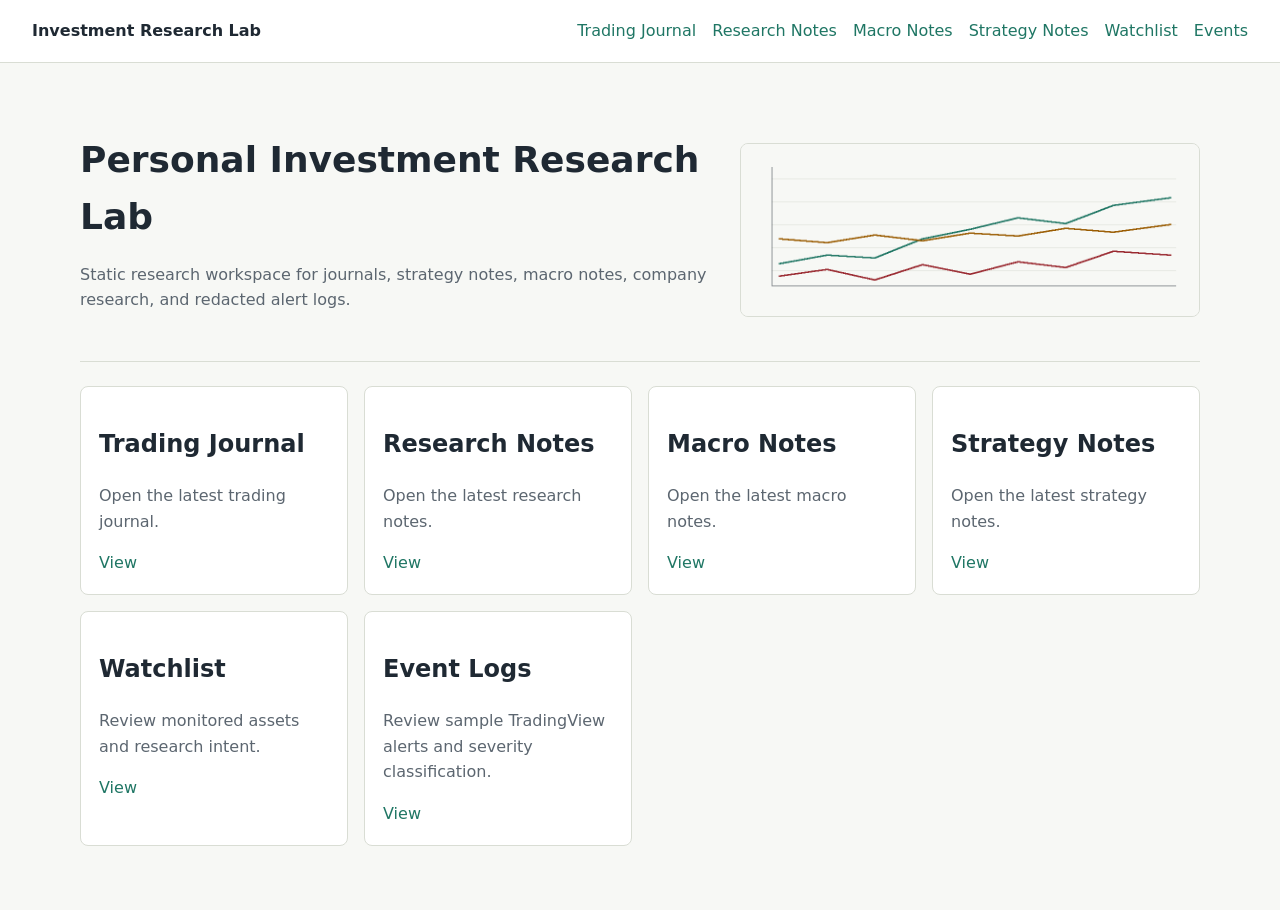
<file: site/index.html>
<!doctype html>
<html lang="en">
<head>
  <meta charset="utf-8">
  <meta name="viewport" content="width=device-width, initial-scale=1">
  <title>Investment Research Lab</title>
  <link rel="stylesheet" href="assets/styles.css">
</head>
<body>
  <header>
    <a class="brand" href="index.html">Investment Research Lab</a>
    <nav><a href="journal.html">Trading Journal</a><a href="research.html">Research Notes</a><a href="macro.html">Macro Notes</a><a href="strategy.html">Strategy Notes</a><a href="watchlist.html">Watchlist</a><a href="events.html">Events</a></nav>
  </header>
  <main>
    
    <section class="hero">
      <div>
        <h1>Personal Investment Research Lab</h1>
        <p>Static research workspace for journals, strategy notes, macro notes,
        company research, and redacted alert logs.</p>
      </div>
      <img src="assets/market-overview.png" alt="Sample market overview line chart">
    </section>
    <section class="grid">
        <article class="card">
          <h2>Trading Journal</h2>
          <p>Open the latest trading journal.</p>
          <a href="journal.html">View</a>
        </article>
        
        <article class="card">
          <h2>Research Notes</h2>
          <p>Open the latest research notes.</p>
          <a href="research.html">View</a>
        </article>
        
        <article class="card">
          <h2>Macro Notes</h2>
          <p>Open the latest macro notes.</p>
          <a href="macro.html">View</a>
        </article>
        
        <article class="card">
          <h2>Strategy Notes</h2>
          <p>Open the latest strategy notes.</p>
          <a href="strategy.html">View</a>
        </article>
        
      <article class="card">
        <h2>Watchlist</h2>
        <p>Review monitored assets and research intent.</p>
        <a href="watchlist.html">View</a>
      </article>
      <article class="card">
        <h2>Event Logs</h2>
        <p>Review sample TradingView alerts and severity classification.</p>
        <a href="events.html">View</a>
      </article>
    </section>
    
  </main>
</body>
</html>
</file>
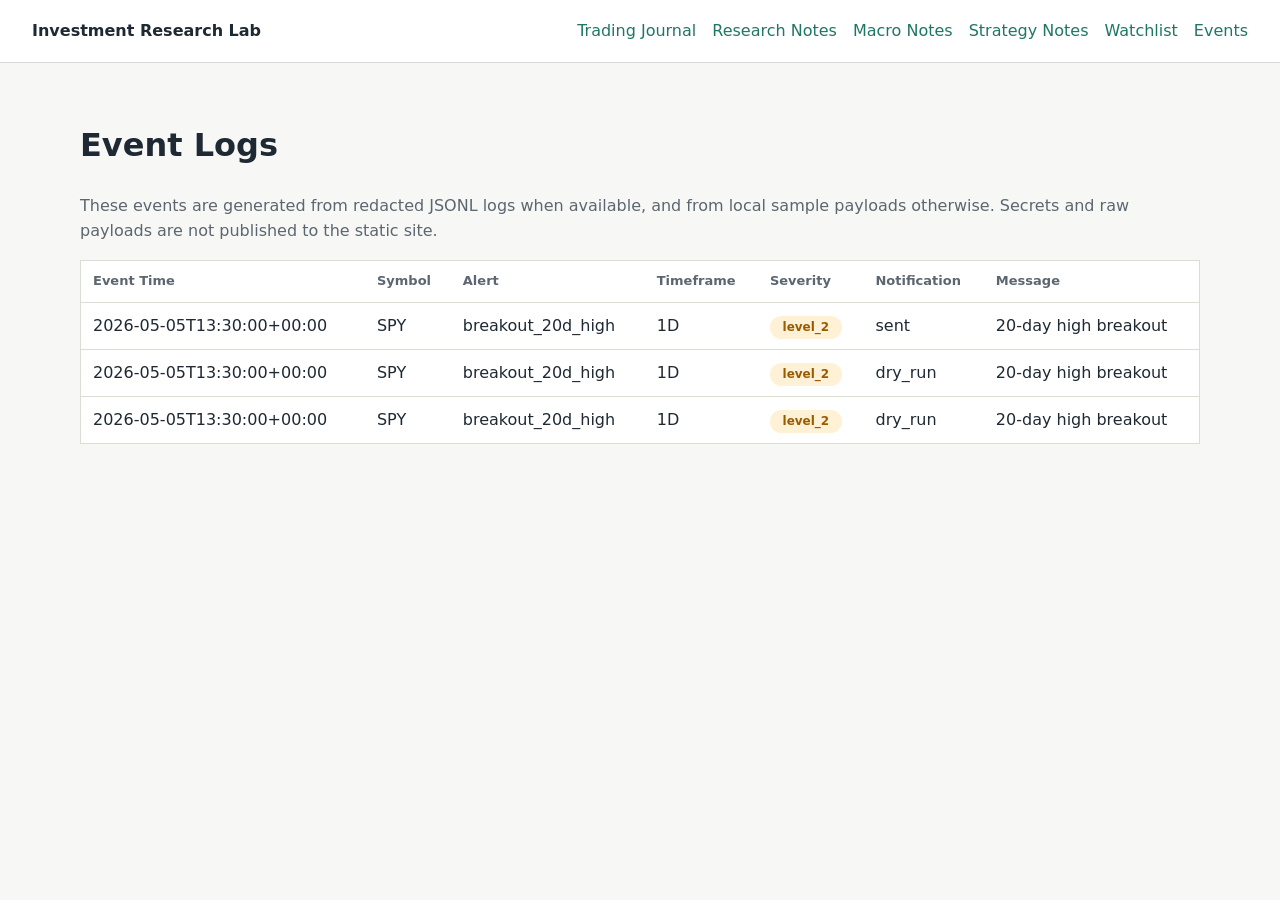
<file: site/events.html>
<!doctype html>
<html lang="en">
<head>
  <meta charset="utf-8">
  <meta name="viewport" content="width=device-width, initial-scale=1">
  <title>Event Logs</title>
  <link rel="stylesheet" href="assets/styles.css">
</head>
<body>
  <header>
    <a class="brand" href="index.html">Investment Research Lab</a>
    <nav><a href="journal.html">Trading Journal</a><a href="research.html">Research Notes</a><a href="macro.html">Macro Notes</a><a href="strategy.html">Strategy Notes</a><a href="watchlist.html">Watchlist</a><a href="events.html">Events</a></nav>
  </header>
  <main>
    
    <h1>Event Logs</h1>
    <p>These events are generated from redacted JSONL logs when available, and
    from local sample payloads otherwise. Secrets and raw payloads are not
    published to the static site.</p>
    <table>
      <thead>
        <tr><th>Event Time</th><th>Symbol</th><th>Alert</th><th>Timeframe</th><th>Severity</th><th>Notification</th><th>Message</th></tr>
      </thead>
      <tbody><tr><td>2026-05-05T13:30:00+00:00</td><td>SPY</td><td>breakout_20d_high</td><td>1D</td><td><span class="severity level_2">level_2</span></td><td>sent</td><td>20-day high breakout</td></tr><tr><td>2026-05-05T13:30:00+00:00</td><td>SPY</td><td>breakout_20d_high</td><td>1D</td><td><span class="severity level_2">level_2</span></td><td>dry_run</td><td>20-day high breakout</td></tr><tr><td>2026-05-05T13:30:00+00:00</td><td>SPY</td><td>breakout_20d_high</td><td>1D</td><td><span class="severity level_2">level_2</span></td><td>dry_run</td><td>20-day high breakout</td></tr></tbody>
    </table>
    
  </main>
</body>
</html>
</file>
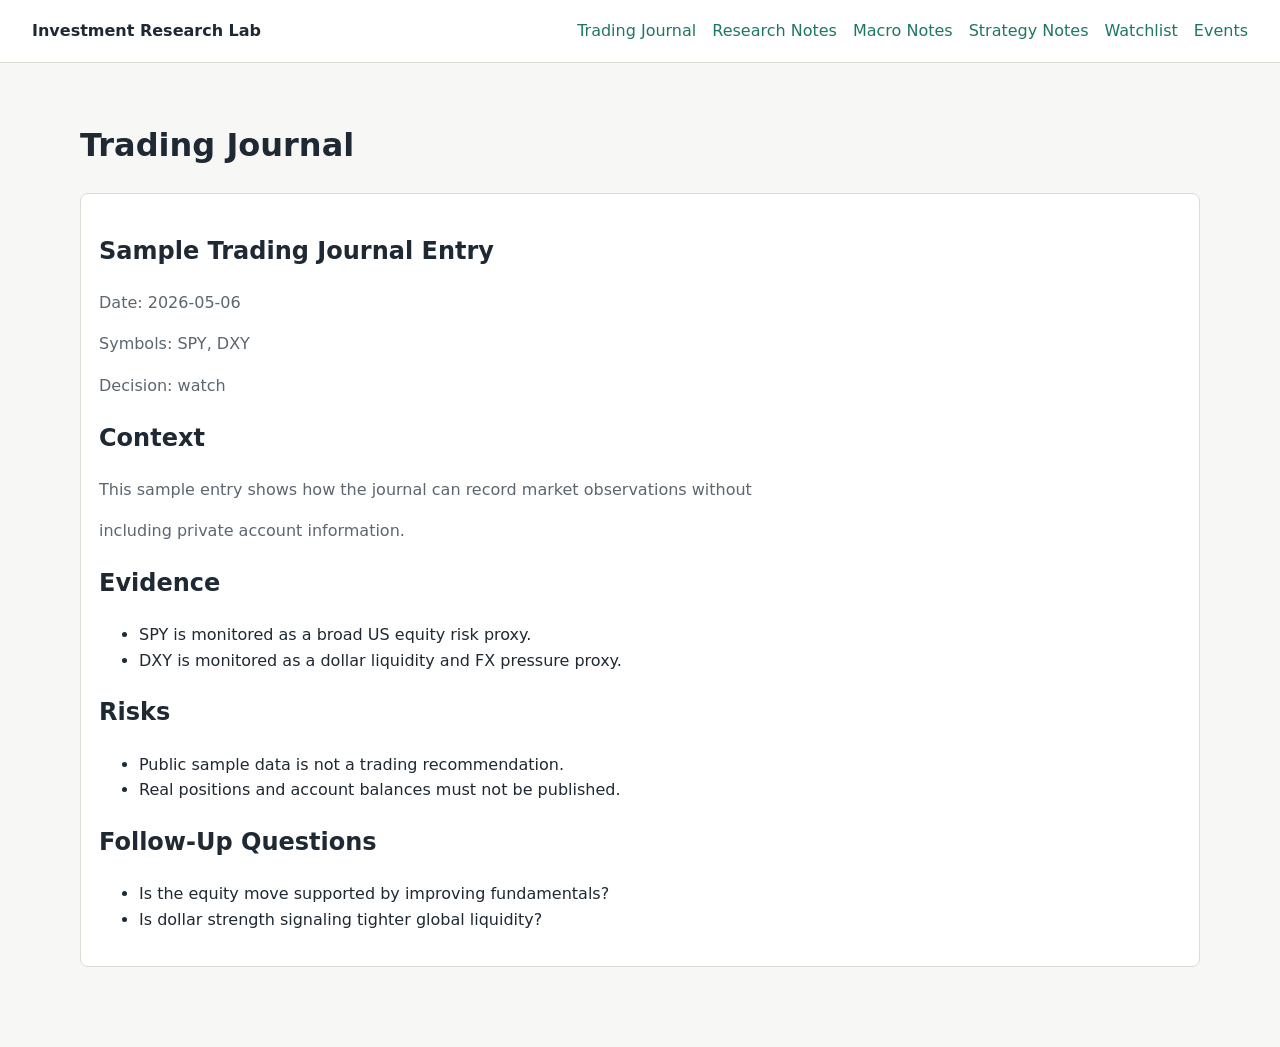
<file: site/journal.html>
<!doctype html>
<html lang="en">
<head>
  <meta charset="utf-8">
  <meta name="viewport" content="width=device-width, initial-scale=1">
  <title>Trading Journal</title>
  <link rel="stylesheet" href="assets/styles.css">
</head>
<body>
  <header>
    <a class="brand" href="index.html">Investment Research Lab</a>
    <nav><a href="journal.html">Trading Journal</a><a href="research.html">Research Notes</a><a href="macro.html">Macro Notes</a><a href="strategy.html">Strategy Notes</a><a href="watchlist.html">Watchlist</a><a href="events.html">Events</a></nav>
  </header>
  <main>
    <h1>Trading Journal</h1><article class="note"><h1>Sample Trading Journal Entry</h1>
<p>Date: 2026-05-06</p>
<p>Symbols: SPY, DXY</p>
<p>Decision: watch</p>
<h2>Context</h2>
<p>This sample entry shows how the journal can record market observations without</p>
<p>including private account information.</p>
<h2>Evidence</h2>
<ul>
<li>SPY is monitored as a broad US equity risk proxy.</li>
<li>DXY is monitored as a dollar liquidity and FX pressure proxy.</li>
</ul>
<h2>Risks</h2>
<ul>
<li>Public sample data is not a trading recommendation.</li>
<li>Real positions and account balances must not be published.</li>
</ul>
<h2>Follow-Up Questions</h2>
<ul>
<li>Is the equity move supported by improving fundamentals?</li>
<li>Is dollar strength signaling tighter global liquidity?</li>
</ul></article>
  </main>
</body>
</html>
</file>
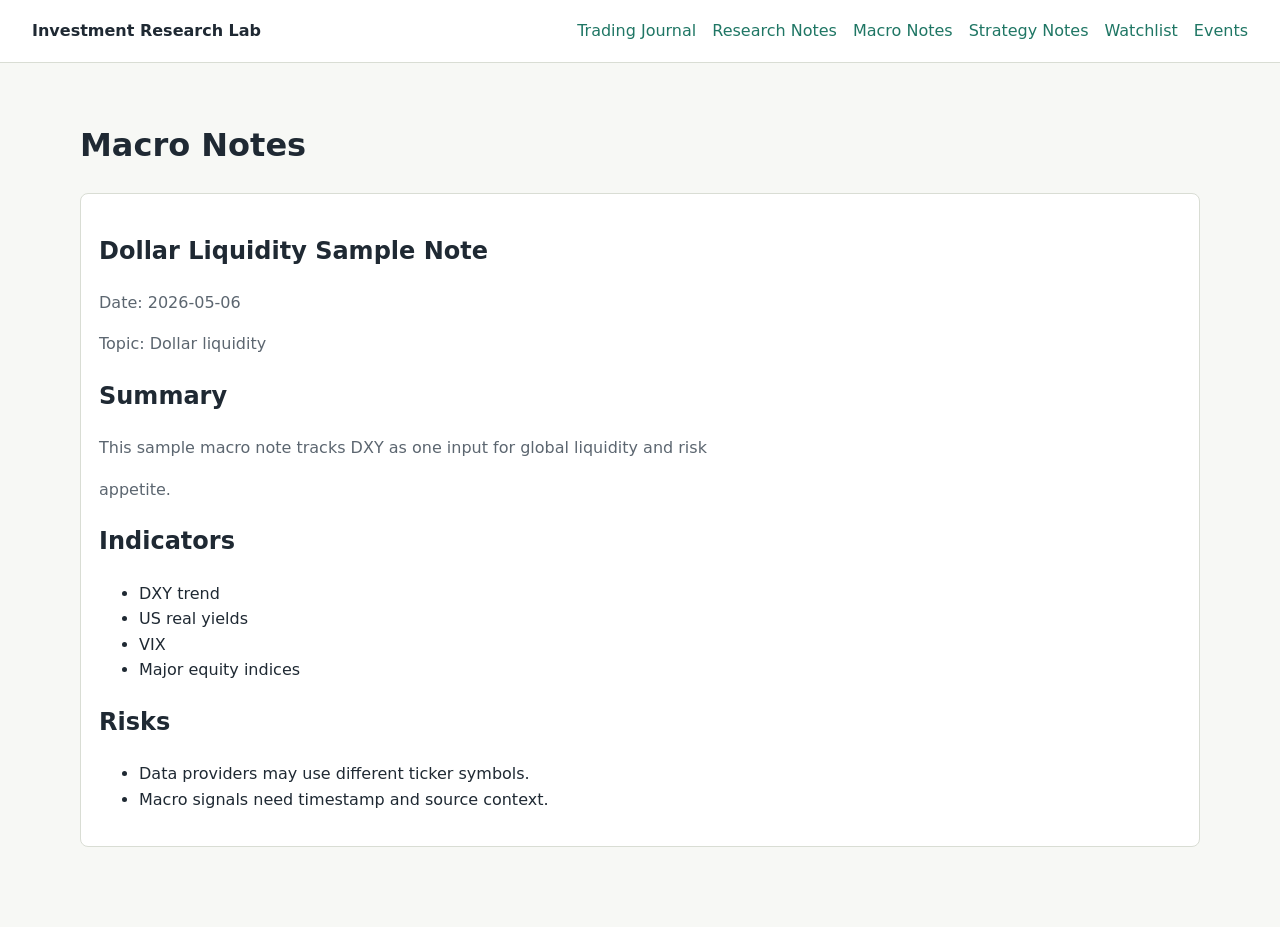
<file: site/macro.html>
<!doctype html>
<html lang="en">
<head>
  <meta charset="utf-8">
  <meta name="viewport" content="width=device-width, initial-scale=1">
  <title>Macro Notes</title>
  <link rel="stylesheet" href="assets/styles.css">
</head>
<body>
  <header>
    <a class="brand" href="index.html">Investment Research Lab</a>
    <nav><a href="journal.html">Trading Journal</a><a href="research.html">Research Notes</a><a href="macro.html">Macro Notes</a><a href="strategy.html">Strategy Notes</a><a href="watchlist.html">Watchlist</a><a href="events.html">Events</a></nav>
  </header>
  <main>
    <h1>Macro Notes</h1><article class="note"><h1>Dollar Liquidity Sample Note</h1>
<p>Date: 2026-05-06</p>
<p>Topic: Dollar liquidity</p>
<h2>Summary</h2>
<p>This sample macro note tracks DXY as one input for global liquidity and risk</p>
<p>appetite.</p>
<h2>Indicators</h2>
<ul>
<li>DXY trend</li>
<li>US real yields</li>
<li>VIX</li>
<li>Major equity indices</li>
</ul>
<h2>Risks</h2>
<ul>
<li>Data providers may use different ticker symbols.</li>
<li>Macro signals need timestamp and source context.</li>
</ul></article>
  </main>
</body>
</html>
</file>
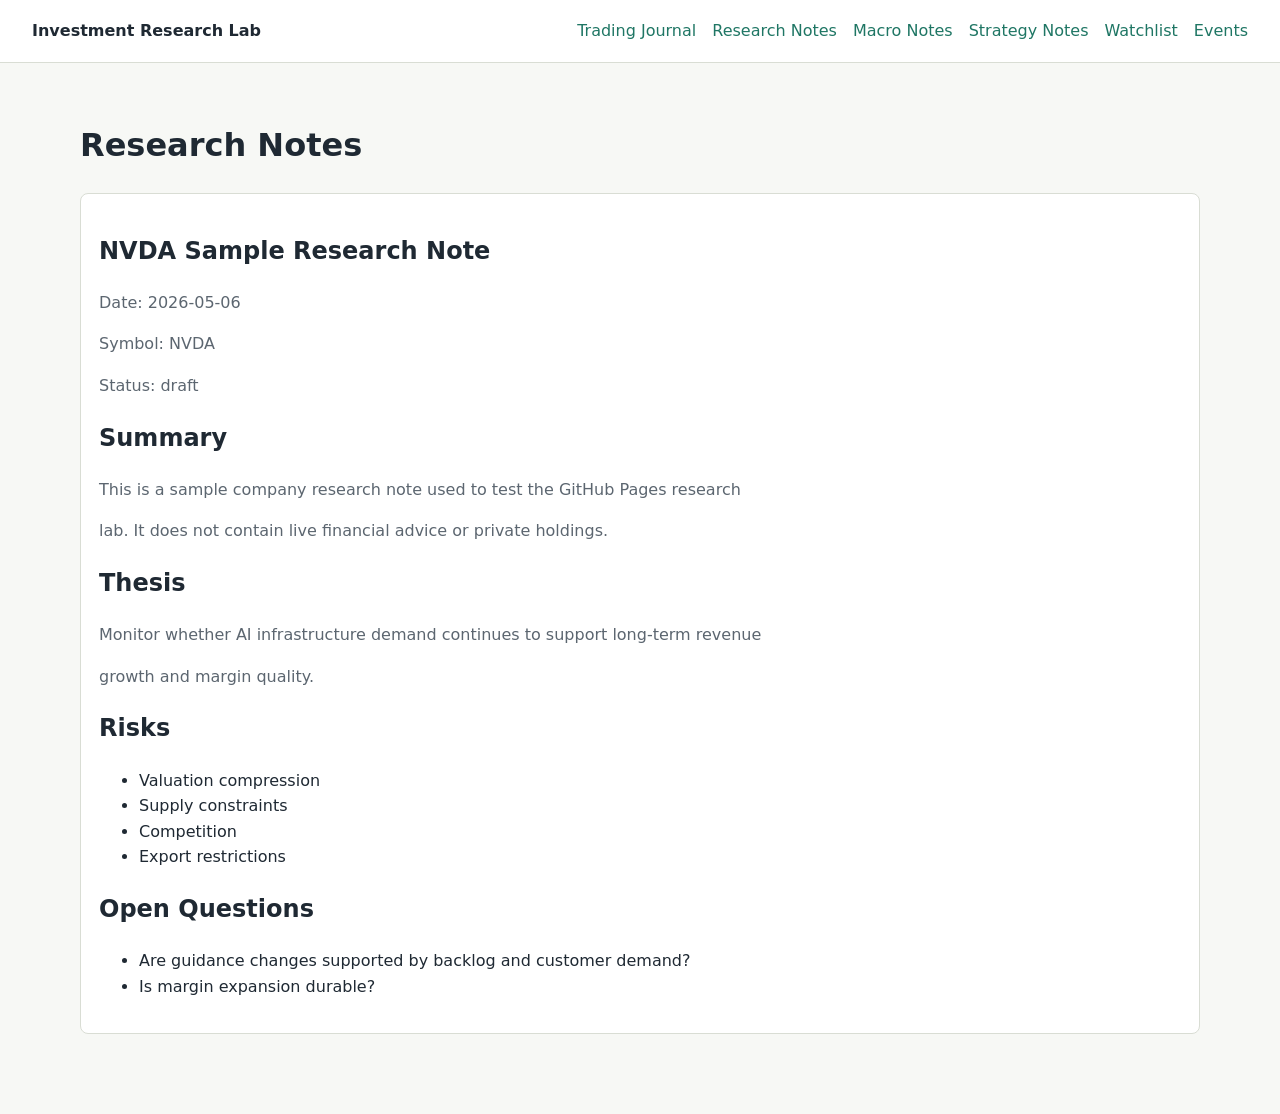
<file: site/research.html>
<!doctype html>
<html lang="en">
<head>
  <meta charset="utf-8">
  <meta name="viewport" content="width=device-width, initial-scale=1">
  <title>Research Notes</title>
  <link rel="stylesheet" href="assets/styles.css">
</head>
<body>
  <header>
    <a class="brand" href="index.html">Investment Research Lab</a>
    <nav><a href="journal.html">Trading Journal</a><a href="research.html">Research Notes</a><a href="macro.html">Macro Notes</a><a href="strategy.html">Strategy Notes</a><a href="watchlist.html">Watchlist</a><a href="events.html">Events</a></nav>
  </header>
  <main>
    <h1>Research Notes</h1><article class="note"><h1>NVDA Sample Research Note</h1>
<p>Date: 2026-05-06</p>
<p>Symbol: NVDA</p>
<p>Status: draft</p>
<h2>Summary</h2>
<p>This is a sample company research note used to test the GitHub Pages research</p>
<p>lab. It does not contain live financial advice or private holdings.</p>
<h2>Thesis</h2>
<p>Monitor whether AI infrastructure demand continues to support long-term revenue</p>
<p>growth and margin quality.</p>
<h2>Risks</h2>
<ul>
<li>Valuation compression</li>
<li>Supply constraints</li>
<li>Competition</li>
<li>Export restrictions</li>
</ul>
<h2>Open Questions</h2>
<ul>
<li>Are guidance changes supported by backlog and customer demand?</li>
<li>Is margin expansion durable?</li>
</ul></article>
  </main>
</body>
</html>
</file>
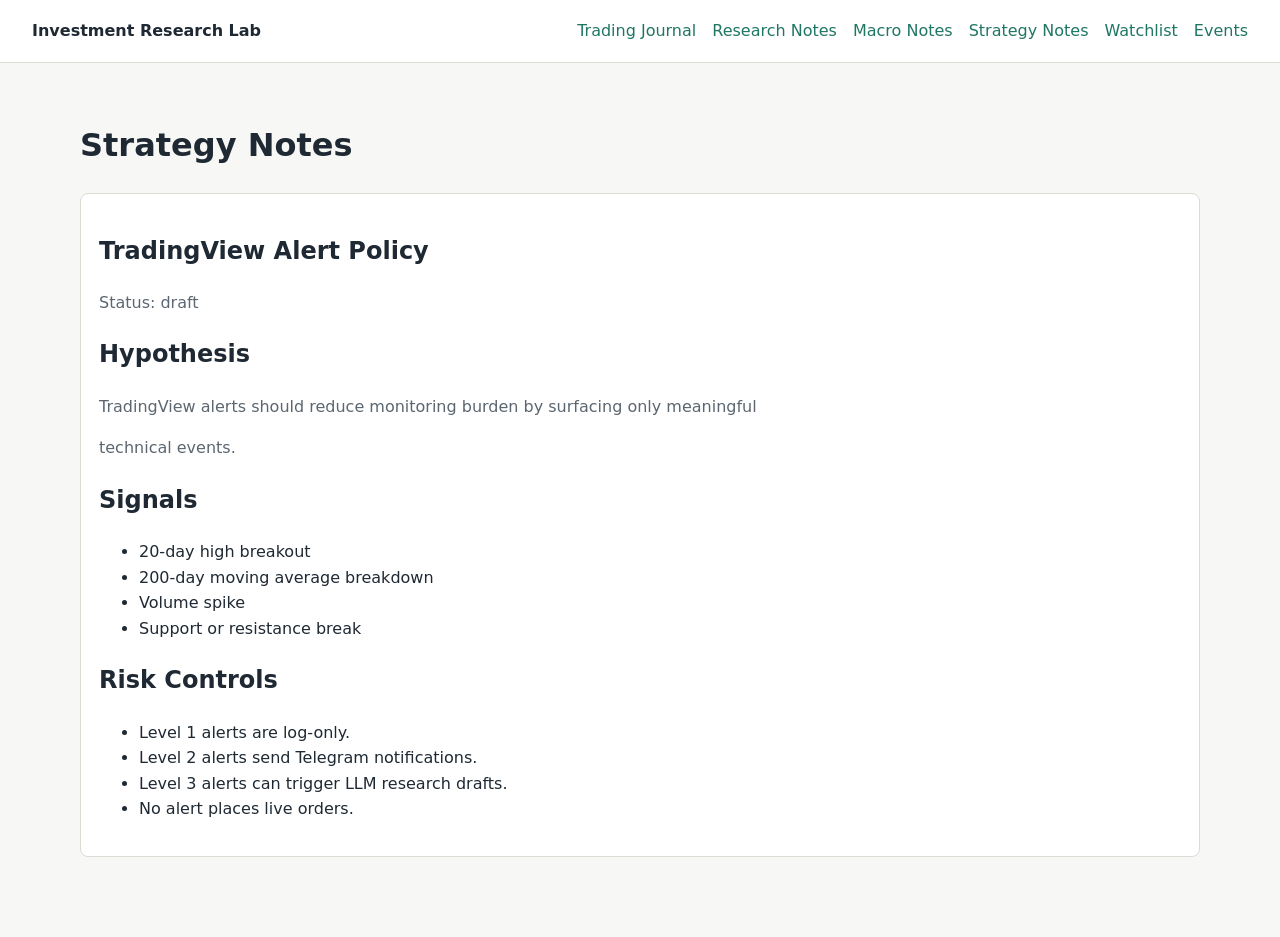
<file: site/strategy.html>
<!doctype html>
<html lang="en">
<head>
  <meta charset="utf-8">
  <meta name="viewport" content="width=device-width, initial-scale=1">
  <title>Strategy Notes</title>
  <link rel="stylesheet" href="assets/styles.css">
</head>
<body>
  <header>
    <a class="brand" href="index.html">Investment Research Lab</a>
    <nav><a href="journal.html">Trading Journal</a><a href="research.html">Research Notes</a><a href="macro.html">Macro Notes</a><a href="strategy.html">Strategy Notes</a><a href="watchlist.html">Watchlist</a><a href="events.html">Events</a></nav>
  </header>
  <main>
    <h1>Strategy Notes</h1><article class="note"><h1>TradingView Alert Policy</h1>
<p>Status: draft</p>
<h2>Hypothesis</h2>
<p>TradingView alerts should reduce monitoring burden by surfacing only meaningful</p>
<p>technical events.</p>
<h2>Signals</h2>
<ul>
<li>20-day high breakout</li>
<li>200-day moving average breakdown</li>
<li>Volume spike</li>
<li>Support or resistance break</li>
</ul>
<h2>Risk Controls</h2>
<ul>
<li>Level 1 alerts are log-only.</li>
<li>Level 2 alerts send Telegram notifications.</li>
<li>Level 3 alerts can trigger LLM research drafts.</li>
<li>No alert places live orders.</li>
</ul></article>
  </main>
</body>
</html>
</file>
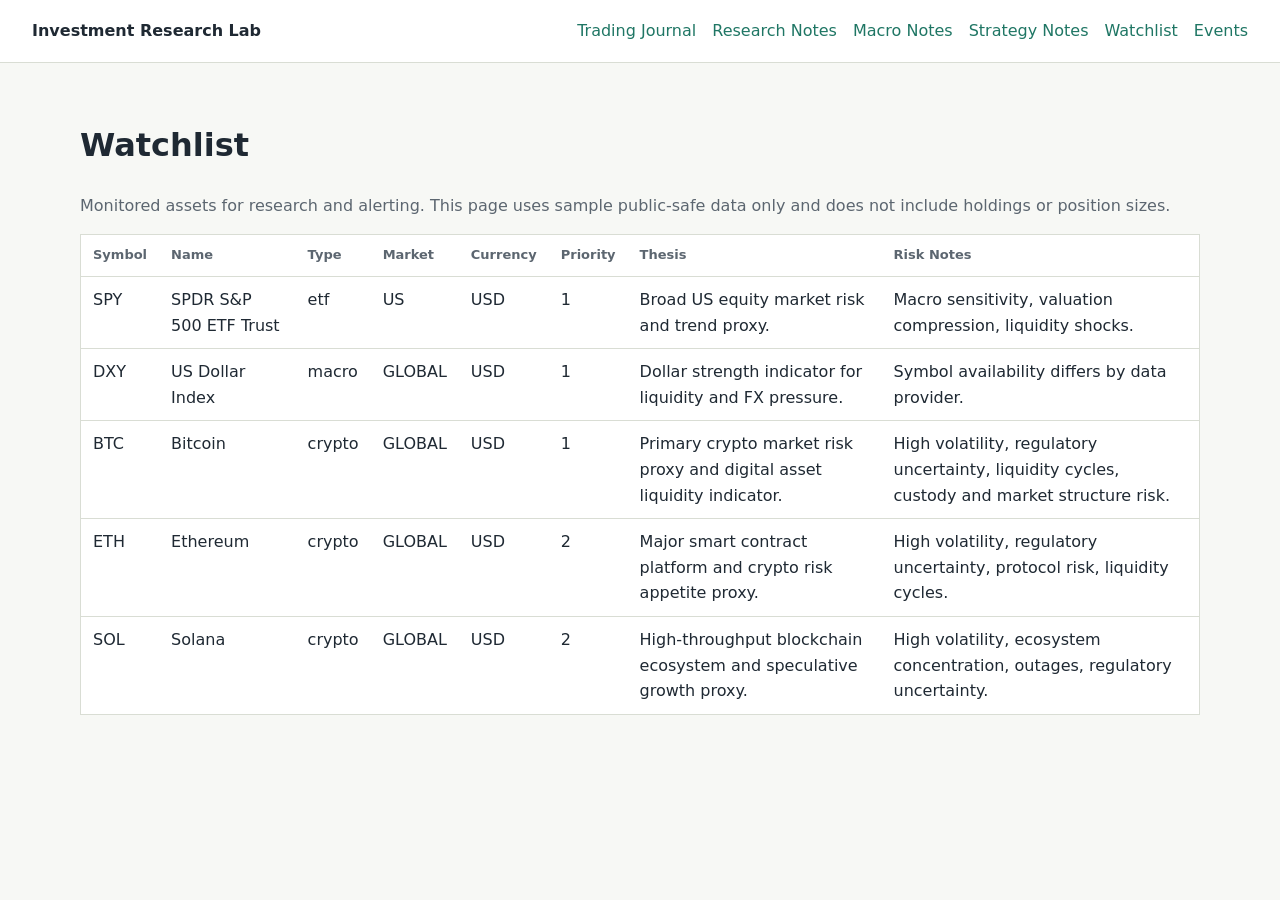
<file: site/watchlist.html>
<!doctype html>
<html lang="en">
<head>
  <meta charset="utf-8">
  <meta name="viewport" content="width=device-width, initial-scale=1">
  <title>Watchlist</title>
  <link rel="stylesheet" href="assets/styles.css">
</head>
<body>
  <header>
    <a class="brand" href="index.html">Investment Research Lab</a>
    <nav><a href="journal.html">Trading Journal</a><a href="research.html">Research Notes</a><a href="macro.html">Macro Notes</a><a href="strategy.html">Strategy Notes</a><a href="watchlist.html">Watchlist</a><a href="events.html">Events</a></nav>
  </header>
  <main>
    
    <h1>Watchlist</h1>
    <p>Monitored assets for research and alerting. This page uses sample
    public-safe data only and does not include holdings or position sizes.</p>
    <table>
      <thead>
        <tr><th>Symbol</th><th>Name</th><th>Type</th><th>Market</th><th>Currency</th><th>Priority</th><th>Thesis</th><th>Risk Notes</th></tr>
      </thead>
      <tbody><tr><td>SPY</td><td>SPDR S&amp;P 500 ETF Trust</td><td>etf</td><td>US</td><td>USD</td><td>1</td><td>Broad US equity market risk and trend proxy.</td><td>Macro sensitivity, valuation compression, liquidity shocks.</td></tr><tr><td>DXY</td><td>US Dollar Index</td><td>macro</td><td>GLOBAL</td><td>USD</td><td>1</td><td>Dollar strength indicator for liquidity and FX pressure.</td><td>Symbol availability differs by data provider.</td></tr><tr><td>BTC</td><td>Bitcoin</td><td>crypto</td><td>GLOBAL</td><td>USD</td><td>1</td><td>Primary crypto market risk proxy and digital asset liquidity indicator.</td><td>High volatility, regulatory uncertainty, liquidity cycles, custody and market structure risk.</td></tr><tr><td>ETH</td><td>Ethereum</td><td>crypto</td><td>GLOBAL</td><td>USD</td><td>2</td><td>Major smart contract platform and crypto risk appetite proxy.</td><td>High volatility, regulatory uncertainty, protocol risk, liquidity cycles.</td></tr><tr><td>SOL</td><td>Solana</td><td>crypto</td><td>GLOBAL</td><td>USD</td><td>2</td><td>High-throughput blockchain ecosystem and speculative growth proxy.</td><td>High volatility, ecosystem concentration, outages, regulatory uncertainty.</td></tr></tbody>
    </table>
    
  </main>
</body>
</html>
</file>
<file: site/assets/styles.css>
:root {
  color-scheme: light;
  --bg: #f7f8f5;
  --surface: #ffffff;
  --ink: #1f2933;
  --muted: #5c6670;
  --line: #d9ddd4;
  --accent: #1f7664;
  --warn: #9a5b00;
  --danger: #9a2930;
}

* {
  box-sizing: border-box;
}

body {
  margin: 0;
  background: var(--bg);
  color: var(--ink);
  font-family: ui-sans-serif, system-ui, -apple-system, BlinkMacSystemFont, "Segoe UI", sans-serif;
  line-height: 1.6;
}

header {
  display: flex;
  align-items: center;
  justify-content: space-between;
  gap: 24px;
  padding: 18px 32px;
  border-bottom: 1px solid var(--line);
  background: var(--surface);
}

a {
  color: var(--accent);
  text-decoration: none;
}

.brand {
  color: var(--ink);
  font-weight: 700;
}

nav {
  display: flex;
  flex-wrap: wrap;
  gap: 16px;
}

main {
  width: min(1120px, calc(100% - 32px));
  margin: 0 auto;
  padding: 36px 0 64px;
}

.hero {
  display: grid;
  grid-template-columns: minmax(0, 1fr) minmax(280px, 460px);
  gap: 28px;
  align-items: center;
  padding: 32px 0;
  border-bottom: 1px solid var(--line);
}

.hero h1 {
  margin: 0 0 12px;
  font-size: 36px;
}

.hero p,
p {
  color: var(--muted);
}

.hero img {
  display: block;
  width: 100%;
  height: auto;
  border: 1px solid var(--line);
  border-radius: 8px;
  background: var(--surface);
}

.grid {
  display: grid;
  grid-template-columns: repeat(auto-fit, minmax(220px, 1fr));
  gap: 16px;
  margin-top: 24px;
}

.card,
.note {
  background: var(--surface);
  border: 1px solid var(--line);
  border-radius: 8px;
  padding: 18px;
}

.note {
  margin: 16px 0;
}

table {
  width: 100%;
  border-collapse: collapse;
  background: var(--surface);
  border: 1px solid var(--line);
}

th,
td {
  padding: 10px 12px;
  border-bottom: 1px solid var(--line);
  text-align: left;
  vertical-align: top;
}

th {
  font-size: 13px;
  color: var(--muted);
}

.severity {
  display: inline-block;
  min-width: 72px;
  border-radius: 999px;
  padding: 2px 8px;
  font-size: 12px;
  font-weight: 700;
  text-align: center;
}

.level_1 {
  background: #e8ece6;
  color: #405047;
}

.level_2 {
  background: #fff1d6;
  color: var(--warn);
}

.level_3 {
  background: #ffe1e4;
  color: var(--danger);
}

@media (max-width: 720px) {
  header {
    align-items: flex-start;
    flex-direction: column;
    padding: 16px;
  }

  .hero h1 {
    font-size: 28px;
  }

  .hero {
    grid-template-columns: 1fr;
  }

  table {
    display: block;
    overflow-x: auto;
  }
}
</file>
